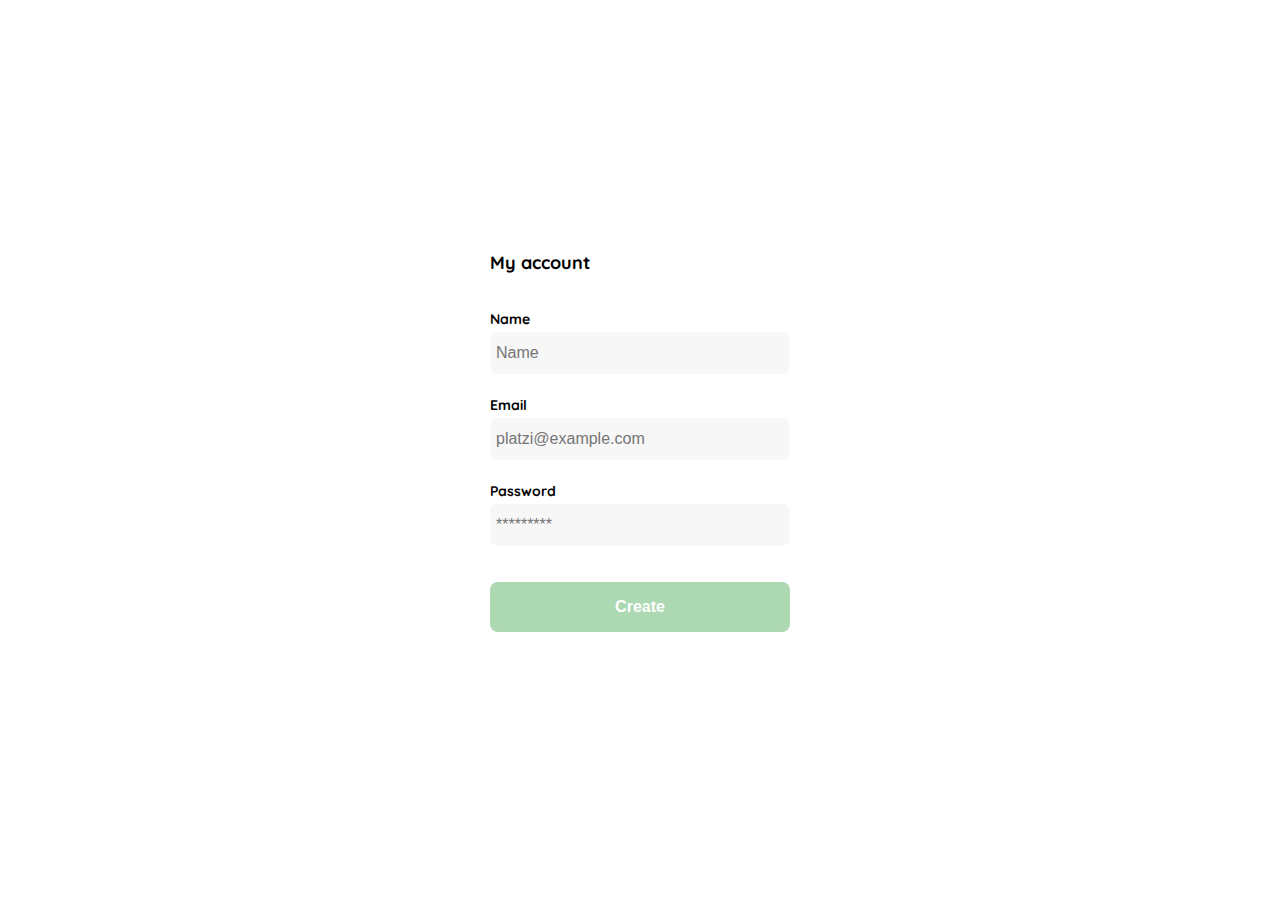
<file: createacount.html>
<!DOCTYPE html>
<html lang="en">

<head>
    <meta charset="UTF-8">
    <meta http-equiv="X-UA-Compatible" content="IE=edge">
    <meta name="viewport" content="width=device-width, initial-scale=1.0">
    <link rel="preconnect" href="https://fonts.googleapis.com">
    <link rel="preconnect" href="https://fonts.gstatic.com" crossorigin>
    <link href="https://fonts.googleapis.com/css2?family=Quicksand:wght@300;500;700&display=swap" rel="stylesheet">
    <title>Document</title>
    <style>
        :root {
            --white: #FFFFFF;
            --black: #000000;
            --very-light-pink: #C7C7C7;
            --text-input-field: #F7F7F7;
            --hospital-green: #ACD9B2;
            --sm: 14px;
            --md: 16px;
            --lg: 18px;
        }

        body {
            margin: 0;
            font-family: 'Quicksand', sans-serif;
        }

        .login {
            width: 100%;
            height: 100vh;
            display: grid;
            place-items: center;
        }

        .form-container {
            display: grid;
            grid-template-rows: auto 1fr auto;
            width: 300px;
        }

        .logo {
            width: 150px;
            margin-bottom: 48px;
            justify-self: center;
            display: none;
        }

        .title {
            font-size: var(--lg);
            margin-bottom: 36px;
            text-align: start;
        }

        .form {
            display: flex;
            flex-direction: column;
        }

        .form div {
            display: flex;
            flex-direction: column;
        }

        .label {
            font-size: var(--sm);
            font-weight: bold;
            margin-bottom: 4px;
        }

        .input {
            background-color: var(--text-input-field);
            border: none;
            border-radius: 8px;
            height: 30px;
            font-size: var(--md);
            padding: 6px;
            margin-bottom: 12px;
        }

        .input-name,
        .input-email,
        .input-password {
            margin-bottom: 22px;
        }

        .primary-button {
            background-color: var(--hospital-green);
            border-radius: 8px;
            border: none;
            color: var(--white);
            width: 100%;
            cursor: pointer;
            font-size: var(--md);
            font-weight: bold;
            height: 50px;
        }

        .login-button {
            margin-top: 14px;
            margin-bottom: 30px;
        }

        @media (max-width: 640px) {
            .form-container {
                height: 100%;
            }

            .form {
                height: 100%;
                justify-content: space-between;
            }
        }
    </style>
</head>

<body>
    <div class="login">
        <div class="form-container">
            <h1 class="title">My account</h1>

            <form action="/" class="form">
                <div>
                    <label for="name" class="label">Name</label>
                    <input type="text" id="name" placeholder="Name" class="input input-name">

                    <label for="email" class="label">Email</label>
                    <input type="text" id="email" placeholder="platzi@example.com" class="input input-email">

                    <label for="password" class="label">Password</label>
                    <input type="password" id="password" placeholder="*********" class="input input-password">
                </div>

                <input type="submit" value="Create" class="primary-button login-button">
            </form>
        </div>
    </div>
</body>

</html>
</file>
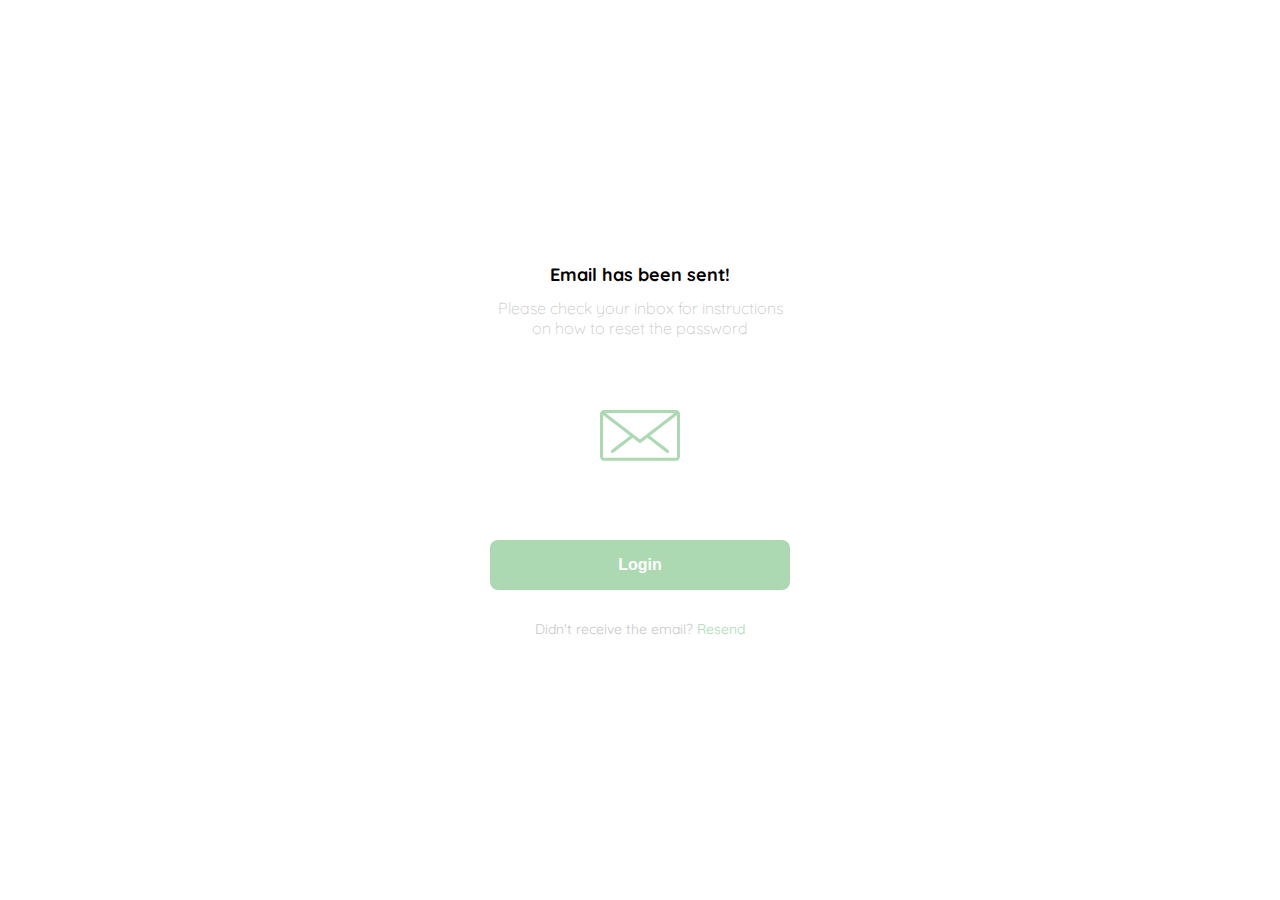
<file: email.html>
<!DOCTYPE html>
<html lang="en">

<head>
    <meta charset="UTF-8">
    <meta http-equiv="X-UA-Compatible" content="IE=edge">
    <meta name="viewport" content="width=device-width, initial-scale=1.0">
    <title>Document</title>
    <link rel="stylesheet" href="style.css">
    <link rel="preconnect" href="https://fonts.gstatic.com" crossorigin>
    <link href="https://fonts.googleapis.com/css2?family=Quicksand:wght@300;500;700&display=swap" rel="stylesheet">
    <style>
        .login {
            width: 100%;
            height: 100vh;
            display: grid;
            place-items: center;
        }

        .form-container {
            display: grid;
            grid-template-rows: auto 1fr auto;
            width: 300px;
            justify-items: center;
        }

        .logo {
            width: 150px;
            margin-bottom: 48px;
            justify-self: center;
            display: none;
        }

        .title {
            font-size: var(--lg);
            margin-bottom: 12px;
            text-align: center;
        }

        .subtitle {
            color: var(--very-light-pink);
            font-size: var(--md);
            font-weight: 300;
            margin-top: 0;
            margin-bottom: 32px;
            text-align: center;
        }

        .email-image {
            width: 132px;
            height: 132px;
            border-radius: 50%;
            background-color: var(--text-input-field);
            display: flex;
            justify-content: center;
            align-items: center;
            margin-bottom: 24px;
        }

        .email-image img {
            width: 80px;
        }

        .resend {
            font-size: var(--sm);
        }

        .resend span {
            color: var(--very-light-pink);
        }

        .resend a {
            color: var(--hospital-green);
            text-decoration: none;
        }

        .primary-button {
            background-color: var(--hospital-green);
            border-radius: 8px;
            border: none;
            color: var(--white);
            width: 100%;
            cursor: pointer;
            font-size: var(--md);
            font-weight: bold;
            height: 50px;
        }

        .login-button {
            margin-top: 14px;
            margin-bottom: 30px;
        }
        @media (max-width: 768px) {
            .logo {
                
                display: block;
            }
        }
    </style>
</head>

<body>
    <div class="login">
        <div class="form-container">
            <img src="./Platzi_YardSale_Logos/logo_yard_sale.svg" alt="logo" class="logo">

            <h1 class="title">Email has been sent!</h1>
            <p class="subtitle">Please check your inbox for instructions on how to reset the password</p>

            <div class="email-image">
                <img src="Platzi_YardSale_Icons/email.svg" alt="email">
            </div>

            <button class="primary-button login-button">Login</button>

            <p class="resend">
                <span>Didn't receive the email?</span>
                <a href="/">Resend</a>
            </p>
        </div>
    </div>
</body>

</html>
</file>
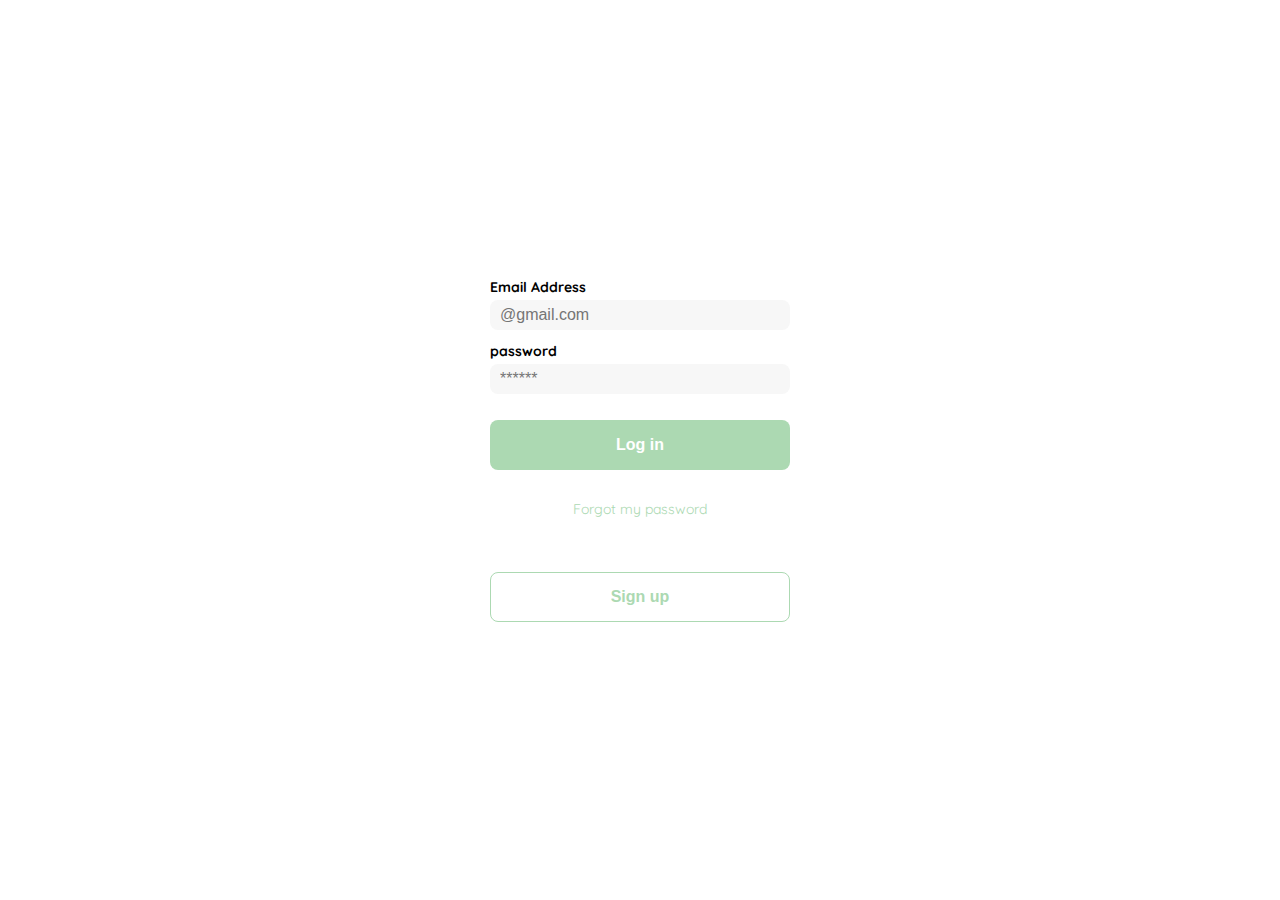
<file: login.html>
<!DOCTYPE html>
<html lang="en">
<head>
    <meta charset="UTF-8">
    <meta http-equiv="X-UA-Compatible" content="IE=edge">
    <meta name="viewport" content="width=device-width, initial-scale=1.0">
    <title>Document</title>
    <link rel="preconnect" href="https://fonts.gstatic.com" crossorigin>
    <link href="https://fonts.googleapis.com/css2?family=Quicksand:wght@300;500;700&display=swap" rel="stylesheet">
    <style>
        :root{
    --white:#FFFFFF;
    --black:#000000;
    --very-light-pink:#c7c7c7;
    --text-input-file:#f7f7f7;
    --hospital-green:#ACD9B2;
    --sm:14px;
    --md:16px;
    --lg:18px;
}
body {
    font-family: 'Quicksand', sans-serif;
}

*{
    box-sizing: border-box;
    margin: 0;
    padding: 0;
}
body,html{
    width: 100%;
    height: 100%;
}
.login{
    width: 100%;
    height: 100vh;
    display: grid;
   place-items: center;
}
.form-container{
    display: grid;
    grid-template-rows: auto 1fr auto;
    width: 300px;
}
.logo{
    width: 150px;
    margin-bottom: 48px;
    justify-self: center;
    display: none;

}
.label{
    font-size: var(--sm);
    font-weight: bold;
    margin-bottom: 4px 
}
.input{
    background-color: var(--text-input-file);
    border: none;
    border-radius: 8px;
    height: 30px;
    font-size: var(--md);
    padding: 10px;
    margin-bottom: 12px
}
.input email{

    margin-bottom: 22px;
}

.form{
    display: flex;
    flex-direction: column;
}
.form a{
    color: var(--hospital-green);
    font-size: var(--sm);
text-align: center;
    text-decoration: none;
    margin-bottom: 54px;
}
.primary-button{
    background-color: var(--hospital-green);
    border-radius: 8px;
    border: none;
    color: var(--white);
    width:100%;
    cursor: pointer;
    font-size: var(--md);
    font-weight: bold;
    height: 50px;
    
}

.secondary-button{
    background-color: var(--white);
    border-radius: 8px;
    border: 1px solid var(--hospital-green);
    color: var(--hospital-green);
    width:100%;
    cursor: pointer;
    font-size: var(--md);
    font-weight: bold;
    height: 50px;
    
}

.login-button{
    margin-top: 14px;
    margin-bottom: 30px;
}
@media (max-width: 640px) {
    .logo{
        display: block;
        
    }
    .secondary-button{
        width: 300px;
        position: absolute;
        bottom: 0;
        margin-bottom: 24px;
    }
}
    </style>
</head>
<body>
    <div class="login">
        <div class="form-container">
            <img src="Platzi_YardSale_Logos/logo_yard_sale.svg" alt="logo" srcset="" class="logo">

            <form action="/" class="form">
                <label for="email" class="label">Email Address</label>
                <input type="text" placeholder="@gmail.com" class="input input-email" id="email">
                <label for="password" class="label"> password</label>
                <input type="password" placeholder="******" class="input input-password" id="password">

                <input type="submit" value="Log in" class="primary-button login-button">
                <a href="">Forgot my password</a>
            </form>


            <button class="secondary-button signup-button">Sign up</button>
        </div>
    </div>
</body>
</html>
</file>
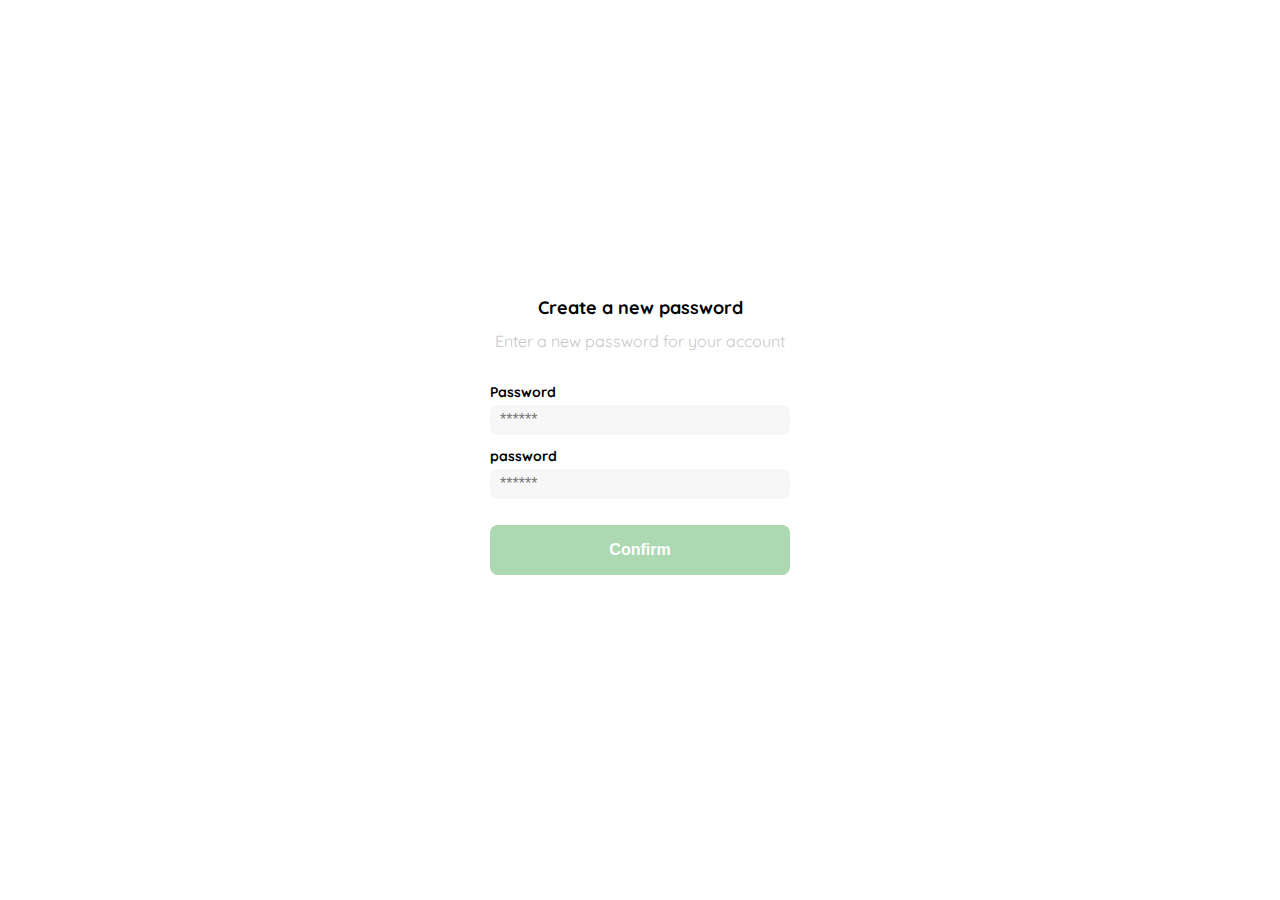
<file: mobile.html>
<!DOCTYPE html>
<html lang="en">
<head>
    <meta charset="UTF-8">
    <meta http-equiv="X-UA-Compatible" content="IE=edge">
    <meta name="viewport" content="width=device-width, initial-scale=1.0">
    <title>Document</title>
    <link rel="stylesheet" href="style.css">
    <link rel="preconnect" href="https://fonts.gstatic.com" crossorigin>
    <link href="https://fonts.googleapis.com/css2?family=Quicksand:wght@300;500;700&display=swap" rel="stylesheet">

</head>
<body>
    <div class="login">
        <div class="form-container">
            <img src="Platzi_YardSale_Logos/logo_yard_sale.svg" alt="logo" srcset="" class="logo">

            <h1 class="title">Create a new password</h1>
            <p class="subtitle">Enter a new password for your account</p>

            <form action="/" class="form">
                <label for="password" class="label">Password</label>
                <input type="password" placeholder="******" class="input input-password" id="password">
                <label for="new-password" class="label"> password</label>
                <input type="password" placeholder="******" class="input input-password" id="new-password">

                <input type="submit" value="Confirm" class="primary-button login-button">
            </form>
        </div>
    </div>
</body>
</html>
</file>
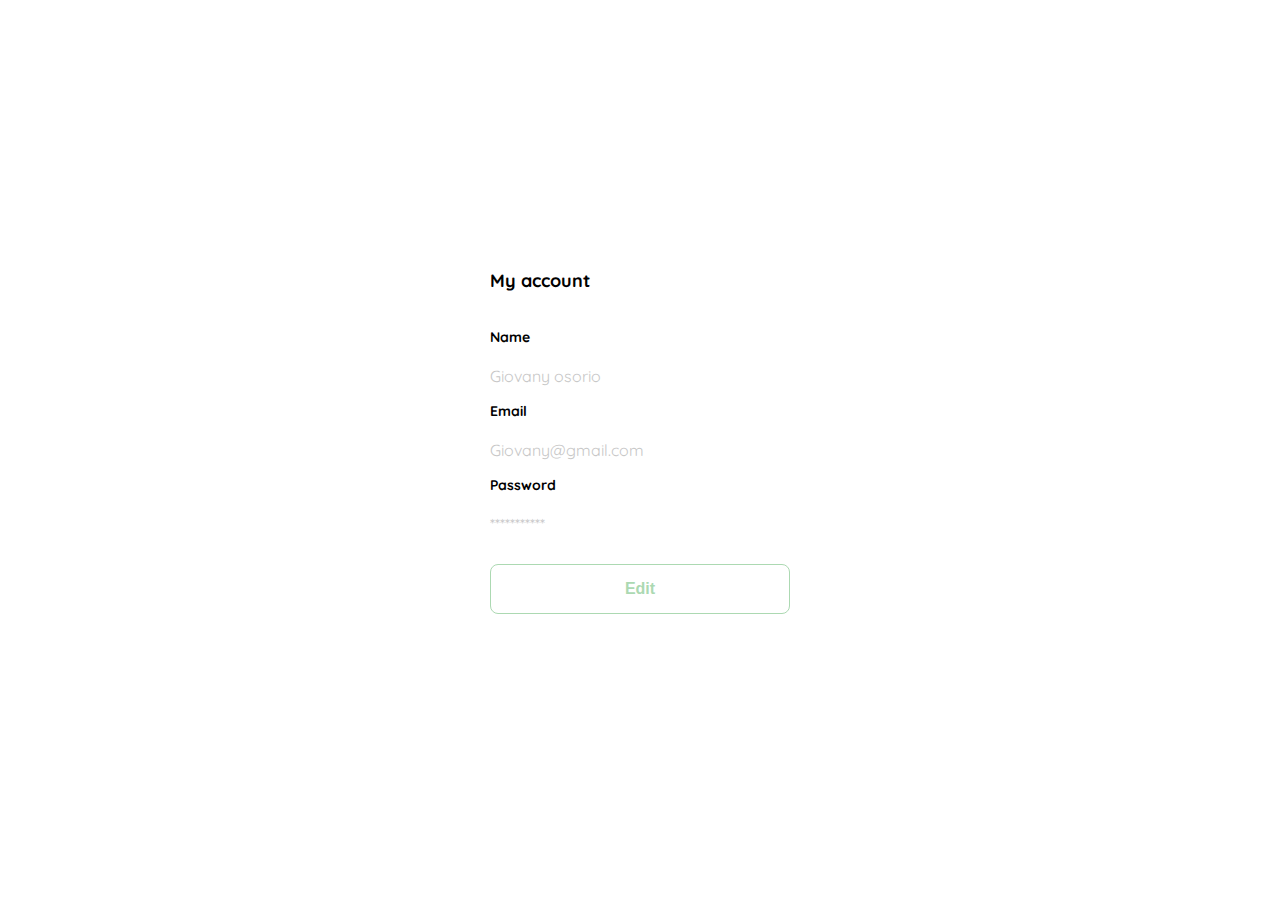
<file: Myacount.html>
<!DOCTYPE html>
<html lang="en">

<head>
    <meta charset="UTF-8">
    <meta http-equiv="X-UA-Compatible" content="IE=edge">
    <meta name="viewport" content="width=device-width, initial-scale=1.0">
    <link rel="preconnect" href="https://fonts.googleapis.com">
    <link rel="preconnect" href="https://fonts.gstatic.com" crossorigin>
    <link href="https://fonts.googleapis.com/css2?family=Quicksand:wght@300;500;700&display=swap" rel="stylesheet">
    <title>Document</title>
    <style>
        :root {
            --white: #FFFFFF;
            --black: #000000;
            --very-light-pink: #C7C7C7;
            --text-input-field: #F7F7F7;
            --hospital-green: #ACD9B2;
            --sm: 14px;
            --md: 16px;
            --lg: 18px;
        }

        body {
            margin: 0;
            font-family: 'Quicksand', sans-serif;
        }

        .login {
            width: 100%;
            height: 100vh;
            display: grid;
            place-items: center;
        }

        .form-container {
            display: grid;
            grid-template-rows: auto 1fr auto;
            width: 300px;
        }

        .logo {
            width: 150px;
            margin-bottom: 48px;
            justify-self: center;
            display: none;
        }

        .title {
            font-size: var(--lg);
            margin-bottom: 36px;
            text-align: start;
        }

        .form {
            display: flex;
            flex-direction: column;
        }

        .form div {
            display: flex;
            flex-direction: column;
        }

        .label {
            font-size: var(--sm);
            font-weight: bold;
            margin-bottom: 4px;
        }
        .value{
            font-size: var(--md);
            margin-bottom: 8px 0 32px 0;
            color: var(--very-light-pink);
        }
        .input {
            background-color: var(--text-input-field);
            border: none;
            border-radius: 8px;
            height: 30px;
            font-size: var(--md);
            padding: 6px;
            margin-bottom: 12px;
        }
        .secondary-button {
            background-color: var(--white);
            border-radius: 8px;
            border: 1px solid var(--hospital-green);
            color: var(--hospital-green);
            width: 100%;
            cursor: pointer;
            font-size: var(--md);
            font-weight: bold;
            height: 50px;
        }

        .login-button {
            margin-top: 14px;
            margin-bottom: 30px;
        }

        @media (max-width: 640px) {
            .form-container {
                height: 100%;
            }

            .form {
                height: 100%;
                justify-content: space-between;
            }
        }
    </style>
</head>

<body>
    <div class="login">
        <div class="form-container">
            <h1 class="title">My account</h1>

            <form action="/" class="form">
                <div>
                    <label for="name" class="label">Name</label>
                    <p class="value">Giovany osorio</p>

                    <label for="email" class="label">Email</label>
                    <p class="value">Giovany@gmail.com</p>

                    <label for="password" class="label">Password</label>
                    <p class="value">***********</p>
                </div>

                <input type="submit" value="Edit" class="secondary-button login-button">
            </form>
        </div>
    </div>
</body>

</html>
</file>
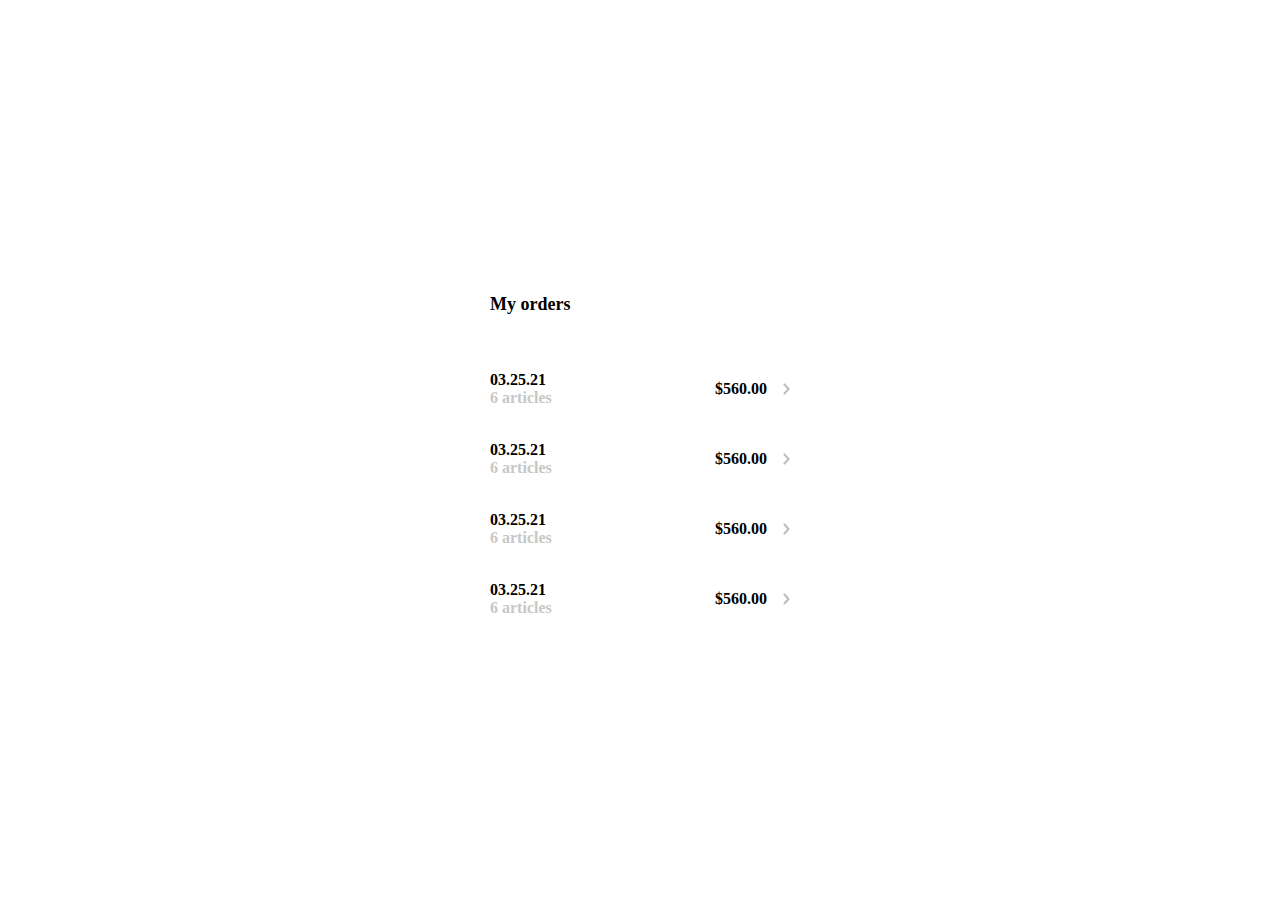
<file: Myorders.html>
<!DOCTYPE html>
<html lang="en">

<head>
    <meta charset="UTF-8">
    <meta http-equiv="X-UA-Compatible" content="IE=edge">
    <meta name="viewport" content="width=device-width, initial-scale=1.0">
    <link rel="preconnect" href="https://fonts.googleapis.com">
    <link rel="preconnect" href="https://fonts.gstatic.com" crossorigin>
    <link href="https://fonts.googleapis.com/css2?family=Quicksand:wght@300;500;700&display=swap" rel="stylesheet">
    <title>My orders</title>
</head>
<style>
    :root {
        --white: #FFFFFF;
        --black: #000000;
        --very-light-pink: #c7c7c7;
        --text-input-file: #f7f7f7;
        --hospital-green: #ACD9B2;
        --sm: 14px;
        --md: 16px;
        --lg: 18px;
    }

    .my-order {
        width: 100%;
        height: 100vh;
        display: grid;
        place-items: center;
    }

    .title {
        font-size: var(--lg);
        margin-bottom: 40px;
    }

    .my-order-container {
        display: grid;
        grid-template-rows: auto 1fr auto;
        width: 300px;
    }

    .my-order-content {
        display: flex;
        flex-direction: column;
    }

    .shopping-cart {
        display: grid;
        grid-template-columns: auto 1fr auto auto;
        gap: 16px;
        margin-bottom: 24px;
        align-items: center;
    }

    .shopping-cart figure {
        margin: 0;
    }

    .order {
        display: grid;
        grid-template-columns: auto 1fr auto;
        gap: 16px;
        margin-bottom: 2px;
        align-items: center;
        border-radius: 8px;
    }

    .order p:nth-child(1) {
        display: flex;
        flex-direction: column;
        font-weight: bold;
    }

    .order p:nth-child(2) {
        text-align: end;
        font-weight: bold;
    }

    .order p span:nth-child(2) {
        font-size: var(--md);
        color: var(--very-light-pink);
    }

    .shopping-cart figure img {
        width: 70px;
        height: 70px;
        border-radius: 20px;
        object-fit: cover;
    }

    .shopping-cart p:nth-child(2) {
        color: var(--very-light-pink);
    }

    .shopping-cart p:nth-child(2) {
        font-size: var(--md);
        font-weight: bold;

    }
</style>

<body>
    <div class="my-order">
        <div class="my-order-container">
            <h1 class="title">My orders</h1>

            <div class="my-order-content">
                <div class="order">
                    <p>
                        <span>03.25.21</span>
                        <span>6 articles</span>
                    </p>
                    <p>$560.00</p>
                    <img src="Platzi_YardSale_Icons/flechita.svg" alt="" srcset="">
                </div>
            </div>
            <div class="my-order-content">
                <div class="order">
                    <p>
                        <span>03.25.21</span>
                        <span>6 articles</span>
                    </p>
                    <p>$560.00</p>
                    <img src="Platzi_YardSale_Icons/flechita.svg" alt="" srcset="">
                </div>
            </div>
            <div class="my-order-content">
                <div class="order">
                    <p>
                        <span>03.25.21</span>
                        <span>6 articles</span>
                    </p>
                    <p>$560.00</p>
                    <img src="Platzi_YardSale_Icons/flechita.svg" alt="" srcset="">
                </div>
            </div>
            <div class="my-order-content">
                <div class="order">
                    <p>
                        <span>03.25.21</span>
                        <span>6 articles</span>
                    </p>
                    <p>$560.00</p>
                    <img src="Platzi_YardSale_Icons/flechita.svg" alt="" srcset="">
                </div>
            </div>
        </div>
    </div>
</body>

</html>
</file>
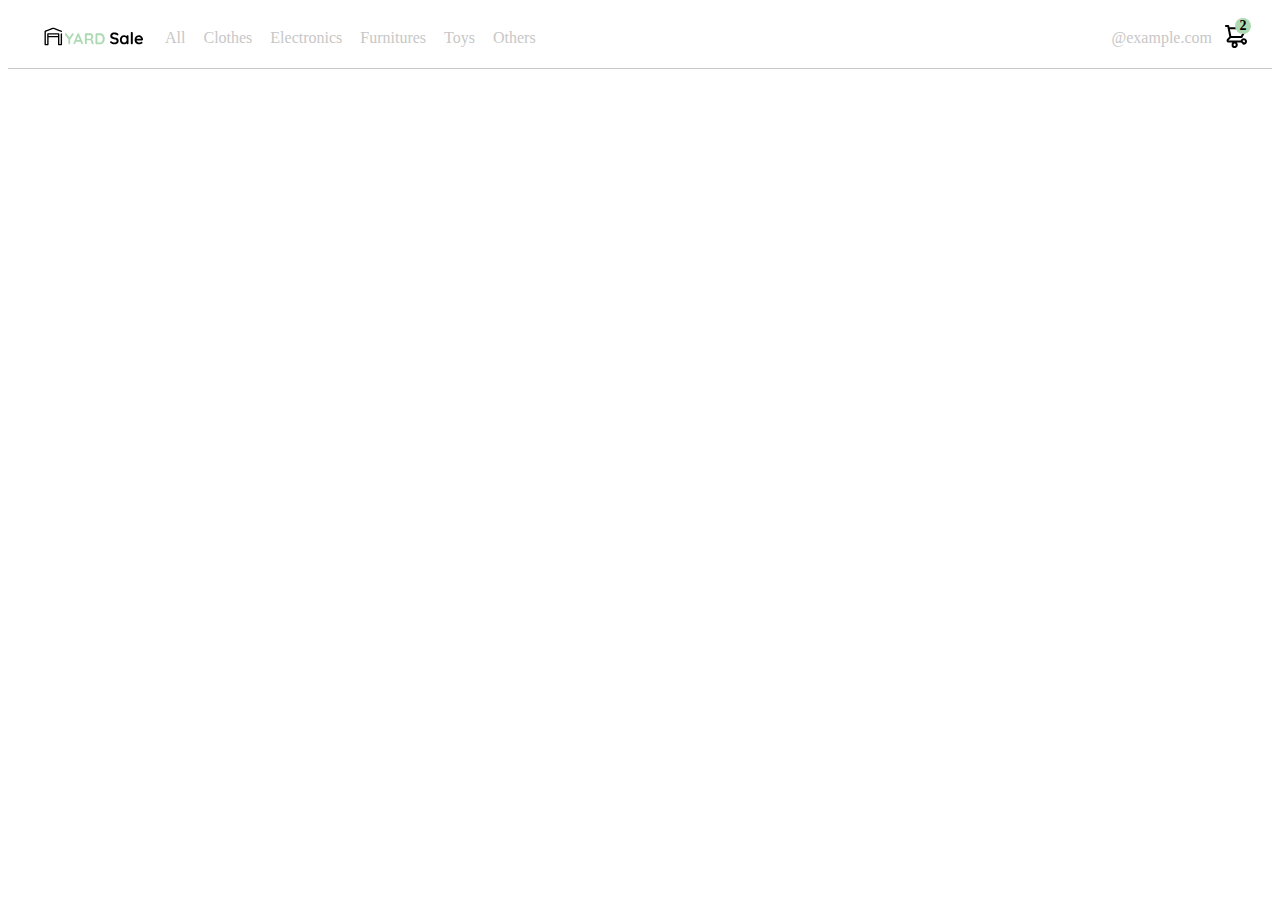
<file: navbar.html>
<!DOCTYPE html>
<html lang="en">
    <head>
        <meta http-equiv="X-UA-Compatible" content="IE=edge">
        <meta name="viewport" content="width=device-width, initial-scale=1.0">
        <title>Document</title>
        <link rel="preconnect" href="https://fonts.gstatic.com" crossorigin>
        <link href="https://fonts.googleapis.com/css2?family=Quicksand:wght@300;500;700&display=swap" rel="stylesheet">
    </head>
   <style>
    :root {
        --white: #FFFFFF;
        --black: #000000;
        --very-light-pink: #c7c7c7;
        --text-input-file: #f7f7f7;
        --hospital-green: #ACD9B2;
        --sm: 14px;
        --md: 16px;
        --lg: 18px;
    }
    .menu{
        display: none;

    }
    .logo{
        width: 100px;
    }
    .navbar-left ul ,.navbar-right ul{
        list-style: none;
        padding: 0;
        margin: 0;
        display: flex;
        align-items: center;
        height: 60px;
    }
    nav{
        display: flex;
        justify-content: space-between;
       padding:0 24px;
       height: 60px;
       border-bottom: 1px solid var(--very-light-pink);
    }
    .navbar-left{
        display: flex;
        margin-left: 12px;
    }
    .navbar-left ul {
        display: flex;
        margin-left: 12px;
    }
    .navbar-left ul li a,.navbar-right ul li a{
        text-decoration: none;
        color: var(--very-light-pink);
        border: 1px solid var(--white);
        padding: 8px;
        border-radius: 8px;
    }
    .navbar-left ul li a:hover,.navbar-right ul li a:hover{
      color: var(--hospital-green);
        border: 1px solid var(--hospital-green);
    }
    .navbar-email{
        color: var(--very-light-pink);
        font-size: var(--md);
        margin-right: 12px;
    }
    .navbar-shopping-cart {
        position: relative;


    }
    .navbar-shopping-cart div{
        width: 16px;
        height: 16px;
        background-color: var(--hospital-green);
        border-radius: 50%;
        font-size: var(--sm);
        font-weight: bold;
        position: absolute;
        top: -6px;
        right: -3px;
        display:flex ;
        justify-content: center;
        align-items: center;
    }

    @media (max-width:640px) {
        .menu{
            display: block;
        }
        .navbar-left ul{
            display: none;
        }
        .navbar-email{
            display: none;
        }
    }
   </style>

<body>
    <nav>
        <img src="./Platzi_YardSale_Icons/icon_menu.svg" alt="" srcset="" class="menu">

        <div class="navbar-left">
            <img src="./Platzi_YardSale_Logos/logo_yard_sale.svg" alt="" srcset="" class="logo">
            <ul>
                <li>
                    <a href="">All</a>
                </li>
                <li>
                    <a href="">Clothes</a>
                </li>
                <li>
                    <a href="">Electronics</a>
                </li>
                <li>
                    <a href="">Furnitures</a>
                </li>
                <li>
                    <a href="">Toys</a>
                </li>
                <li>
                    <a href="">Others</a>
                </li>
            </ul>
        </div>

        <div class="navbar-right">
            <ul>
                <li class="navbar-email">@example.com</li>
                <li class="navbar-shopping-cart">
                    <img src="./Platzi_YardSale_Icons/icon_shopping_cart.svg" alt="" srcset="">
                    <div>2</div>
                </li>
            </ul>

        </div>
    </nav>
</body>
</html>
</file>
<file: style.css>
:root{
    --white:#FFFFFF;
    --black:#000000;
    --very-light-pink:#c7c7c7;
    --text-input-file:#f7f7f7;
    --hospital-green:#ACD9B2;
    --sm:14px;
    --md:16px;
    --lg:18px;
}
body {
    font-family: 'Quicksand', sans-serif;
}

*{
    box-sizing: border-box;
    margin: 0;
    padding: 0;
}
body,html{
    width: 100%;
    height: 100%;
}
.login{
    width: 100%;
    height: 100vh;
    display: grid;
   place-items: center;
}
.form-container{
    display: grid;
    grid-template-rows: auto 1fr auto;
    width: 300px;
}
.logo{
    width: 150px;
    margin-bottom: 48px;
    justify-self: center;
    display: none;

}
.title{
    font-size: var(--lg);
    margin-bottom: 12px ;
    text-align: center;
}
.subtitle{
    color: var(--very-light-pink);
    font-size: var(--md);
    font-weight: 30px;
    margin-top: 0 ;
    margin-bottom: 32px ;
    text-align: center;
}

.label{
    font-size: var(--sm);
    font-weight: bold;
    margin-bottom: 4px 
}
.input{
    background-color: var(--text-input-file);
    border: none;
    border-radius: 8px;
    height: 30px;
    font-size: var(--md);
    padding: 10px;
    margin-bottom: 12px
}

.form{
    display: flex;
    flex-direction: column;
}
.primary-button{
    background-color: var(--hospital-green);
    border-radius: 8px;
    border: none;
    color: var(--white);
    width:100%;
    cursor: pointer;
    font-size: var(--md);
    font-weight: bold;
    height: 50px;
    
}

.login-button{
    margin-top: 14px;
    margin-bottom: 30px;
}
@media (max-width: 640px) {
    .logo{
        display: block;
        
    }
}
</file>
